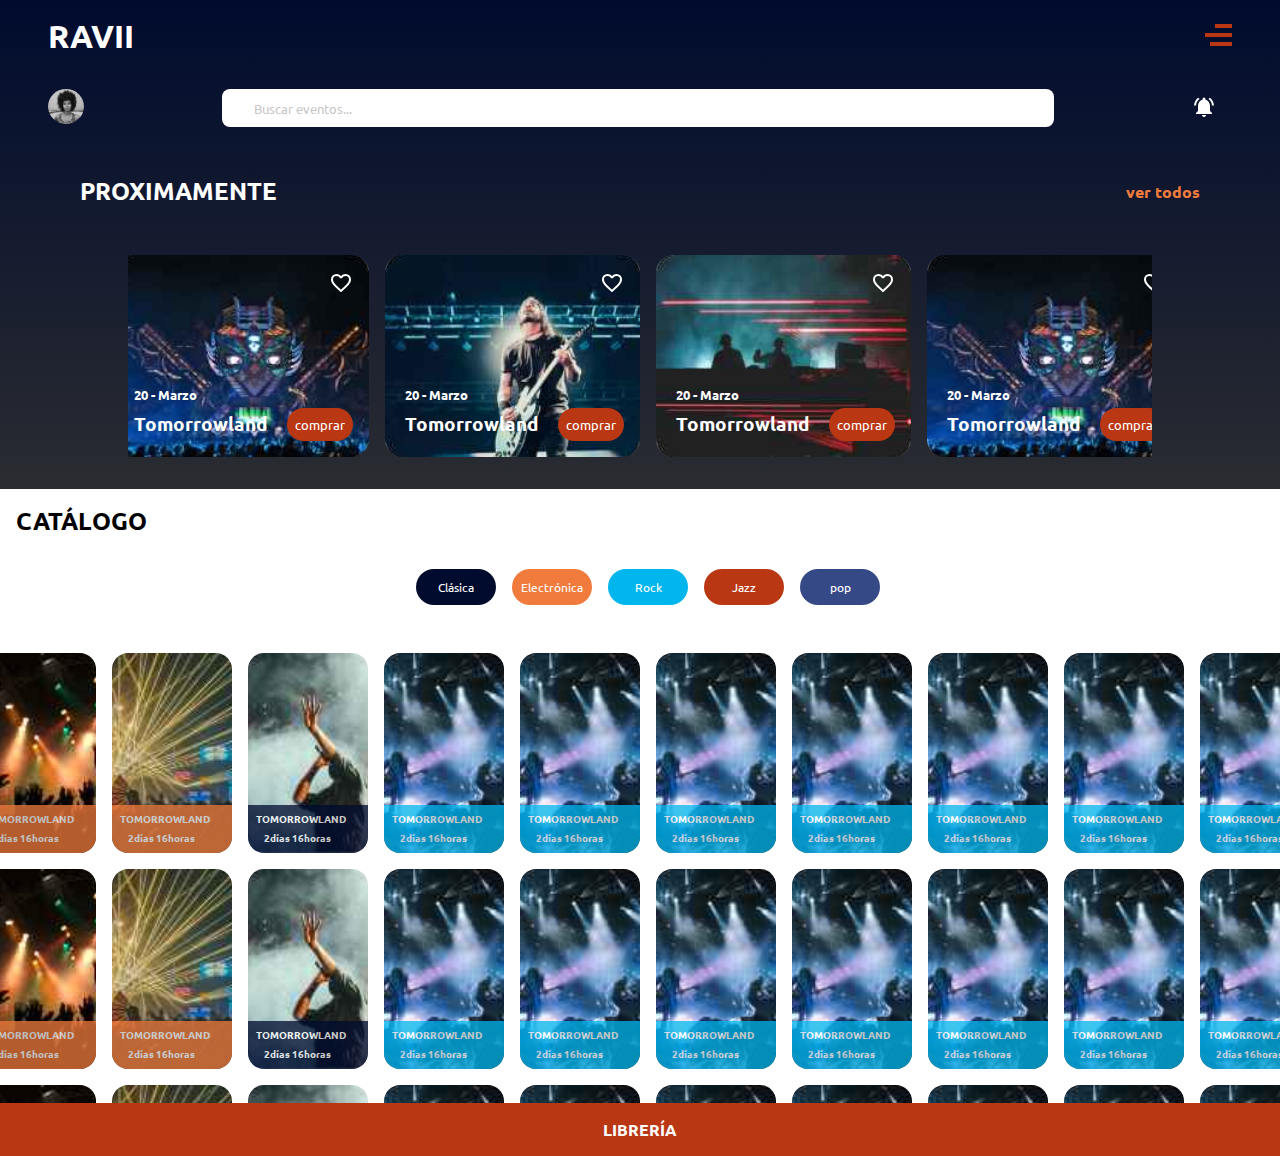
<file: index.html>
<!DOCTYPE html>
<html lang="en">
<head>
    <meta charset="UTF-8">
    <meta http-equiv="X-UA-Compatible" content="IE=edge">
    <meta name="viewport" content="width=device-width, initial-scale=1.0">
    <link rel="stylesheet" href="https://cdnjs.cloudflare.com/ajax/libs/font-awesome/5.15.2/css/all.min.css" integrity="sha512-HK5fgLBL+xu6dm/Ii3z4xhlSUyZgTT9tuc/hSrtw6uzJOvgRr2a9jyxxT1ely+B+xFAmJKVSTbpM/CuL7qxO8w==" crossorigin="anonymous" />
    <link rel="stylesheet" href="./main.css">
    <link rel="stylesheet" href="./css/desktop.css" media="(min-width: 1024px)">
    <title>Document</title>
</head>
<body>
    <section class="header-section">

        <header class="header">
            <h1 class="header-logo">RAVII</h1>
            <div class="header-side-nav">
                <img src="./assets/side-menu.svg" alt="">
            </div>

            
        </header>

        <div class="header-side-nav_options">
            <ul CLASS="side-nav-optionlist">
                <li class="nav-item" style="background: #000B2E;"><span>CLÁSICA</span></li>
                <li class="nav-item" style="background: #F07B3C;"><span>ELECTRÓNICA</span></li>
                <li class="nav-item" style="background: #00B6ED;"><span>ROCK</span></li>
                <li class="nav-item" style="background:#BA3713;"><span>JAZZ</span></li>
                <li class="nav-item" style="background: #364987;"><span>POP</span></li>                
            </ul>
        </div>

        <div class="user-section">
            <div class="user-section_profile">
                <img src="./assets/profile-picture.svg" alt="">                
            </div>
            <form class="user-section_search">
                <input class="search" type="text" placeholder="Buscar eventos...">                
            </form>
            <div class="user-section_notifications">
                <img src="./assets/notifications.svg" alt="">
            </div>
        </div>

        <!-- user section options -->
        <div class="user-section_options">
            <div>
                <ul class="user-pages">
                    <li class="user-page"><i class="fas fa-user"></i>Nombre</li>
                    <li class="user-page"><i class="fas fa-birthday-cake"></i>Edad</li>
                    <li class="user-page"><i class="fas fa-tags"></i>Categorías</li>
                    <li class="user-page"><i class="fas fa-calendar-week"></i>Eventos en espera</li>
                    <li class="user-page"><i class="fas fa-users"></i>Amigos</li>
                </ul>
            </div>
            <div>
                <p class="user-page exit-btn"><i class="fas fa-times"></i>Salir</p>
            </div>
        </div>

        <!-- user section options -->

        <div class="next-events-section">            
            <h2 class="next-events-title">PROXIMAMENTE</h2>
            <h4 class="next-events-action">ver todos</h4>            
        </div>

        <div class="next-event-container">
            <!-- evento -->
            <div class="next-event-card">
                <div class="next-event-text">
                    <h5>20 - Marzo</h5>
                    <h3>Tomorrowland</h3>
                </div>
                <div class="next-event-icons">
                    <img src="./assets/favorite.svg" alt="">
                    <button class="next-event-btn">comprar</button>
                </div>
            </div>
            <!-- evento -->

             <!-- evento -->
             <div class="next-event-card" style="background: url('./assets/next-e-02.jpg');background-position: center; background-size: cover; background-repeat: no-repeat;">
                <div class="next-event-text">
                    <h5>20 - Marzo</h5>
                    <h3>Tomorrowland</h3>
                </div>
                <div class="next-event-icons">
                    <img src="./assets/favorite.svg" alt="">
                    <button class="next-event-btn">comprar</button>
                </div>
            </div>
            <!-- evento -->

             <!-- evento -->
             <div class="next-event-card" style="background: url('./assets/next-e-03.jpg');background-position: center; background-size: cover; background-repeat: no-repeat;">
                <div class="next-event-text">
                    <h5>20 - Marzo</h5>
                    <h3>Tomorrowland</h3>
                </div>
                <div class="next-event-icons">
                    <img src="./assets/favorite.svg" alt="">
                    <button class="next-event-btn">comprar</button>
                </div>
            </div>
            <!-- evento -->

             <!-- evento -->
             <div class="next-event-card">
                <div class="next-event-text">
                    <h5>20 - Marzo</h5>
                    <h3>Tomorrowland</h3>
                </div>
                <div class="next-event-icons">
                    <img src="./assets/favorite.svg" alt="">
                    <button class="next-event-btn">comprar</button>
                </div>
            </div>
            <!-- evento -->
            

        </div>        
    </section>

    <section class="catalog-section">

        <h2>CATÁLOGO</h2>
        <div class="categories">
            <div class="category classic"><span>Clásica</span></div>
            <div class="category electronic"><span>Electrónica</span></div>
            <div class="category rock"><span>Rock</span></div>
            <div class="category jazz"><span>Jazz</span></div>
            <div class="category pop"><span>pop</span></div>
        </div>


        <!-- EVENT CONTAINER -->

        <div class="overflow">
            <div class="events-container">

                <a href="./event.html">
                    <div class="event-card">
                        <div class="event-text-container">
                            <h4 class="event-title">TOMORROWLAND</h4>
                            <h5 class="event-timer"><span><i class="far fa-clock"></i></span>2días 16horas</h5>
                        </div>
                    </div>
                </a>

                <div class="event-card" style="background: url('./assets/event02.jpg');background-repeat: no-repeat;background-position:center; background-size: cover; ">
                    <div class="event-text-container" style="background: var(--main-orange);">
                        <h4 class="event-title">TOMORROWLAND</h4>
                        <h5 class="event-timer"><span><i class="far fa-clock"></i></span>2días 16horas</h5>
                    </div>
                </div>
                <div class="event-card" style="background: url('./assets/event03.jpg');background-repeat: no-repeat;background-position:center; background-size: cover; ">
                    <div class="event-text-container" style="background: var(--dark-blue);">
                        <h4 class="event-title">TOMORROWLAND</h4>
                        <h5 class="event-timer"><span><i class="far fa-clock"></i></span>2días 16horas</h5>
                    </div>
                </div>
                <div class="event-card" style="background: url('./assets/event04.jpg');background-repeat: no-repeat;background-position:center; background-size: cover; ">
                    <div class="event-text-container" style="background: var(--light-blue);">
                        <h4 class="event-title">TOMORROWLAND</h4>
                        <h5 class="event-timer"><span><i class="far fa-clock"></i></span>2días 16horas</h5>
                    </div>
                </div>
                <div class="event-card" style="background: url('./assets/event04.jpg');background-repeat: no-repeat;background-position:center; background-size: cover; ">
                    <div class="event-text-container" style="background: var(--light-blue);">
                        <h4 class="event-title">TOMORROWLAND</h4>
                        <h5 class="event-timer"><span><i class="far fa-clock"></i></span>2días 16horas</h5>
                    </div>
                </div>
                <div class="event-card" style="background: url('./assets/event04.jpg');background-repeat: no-repeat;background-position:center; background-size: cover; ">
                    <div class="event-text-container" style="background: var(--light-blue);">
                        <h4 class="event-title">TOMORROWLAND</h4>
                        <h5 class="event-timer"><span><i class="far fa-clock"></i></span>2días 16horas</h5>
                    </div>
                </div>
                <div class="event-card" style="background: url('./assets/event04.jpg');background-repeat: no-repeat;background-position:center; background-size: cover; ">
                    <div class="event-text-container" style="background: var(--light-blue);">
                        <h4 class="event-title">TOMORROWLAND</h4>
                        <h5 class="event-timer"><span><i class="far fa-clock"></i></span>2días 16horas</h5>
                    </div>
                </div>
                <div class="event-card" style="background: url('./assets/event04.jpg');background-repeat: no-repeat;background-position:center; background-size: cover; ">
                    <div class="event-text-container" style="background: var(--light-blue);">
                        <h4 class="event-title">TOMORROWLAND</h4>
                        <h5 class="event-timer"><span><i class="far fa-clock"></i></span>2días 16horas</h5>
                    </div>
                </div>
                <div class="event-card" style="background: url('./assets/event04.jpg');background-repeat: no-repeat;background-position:center; background-size: cover; ">
                    <div class="event-text-container" style="background: var(--light-blue);">
                        <h4 class="event-title">TOMORROWLAND</h4>
                        <h5 class="event-timer"><span><i class="far fa-clock"></i></span>2días 16horas</h5>
                    </div>
                </div>
                <div class="event-card" style="background: url('./assets/event04.jpg');background-repeat: no-repeat;background-position:center; background-size: cover; ">
                    <div class="event-text-container" style="background: var(--light-blue);">
                        <h4 class="event-title">TOMORROWLAND</h4>
                        <h5 class="event-timer"><span><i class="far fa-clock"></i></span>2días 16horas</h5>
                    </div>
                </div>
            </div>
            <!-- EVENT CONTAINER -->
            <!-- EVENT CONTAINER -->
            <div class="events-container">
                <div class="event-card">
                    <div class="event-text-container">
                        <h4 class="event-title">TOMORROWLAND</h4>
                        <h5 class="event-timer"><span><i class="far fa-clock"></i></span>2días 16horas</h5>
                    </div>
                </div>
                <div class="event-card" style="background: url('./assets/event02.jpg');background-repeat: no-repeat;background-position:center; background-size: cover; ">
                    <div class="event-text-container" style="background: var(--main-orange);">
                        <h4 class="event-title">TOMORROWLAND</h4>
                        <h5 class="event-timer"><span><i class="far fa-clock"></i></span>2días 16horas</h5>
                    </div>
                </div>
                <div class="event-card" style="background: url('./assets/event03.jpg');background-repeat: no-repeat;background-position:center; background-size: cover; ">
                    <div class="event-text-container" style="background: var(--dark-blue);">
                        <h4 class="event-title">TOMORROWLAND</h4>
                        <h5 class="event-timer"><span><i class="far fa-clock"></i></span>2días 16horas</h5>
                    </div>
                </div>
                <div class="event-card" style="background: url('./assets/event04.jpg');background-repeat: no-repeat;background-position:center; background-size: cover; ">
                    <div class="event-text-container" style="background: var(--light-blue);">
                        <h4 class="event-title">TOMORROWLAND</h4>
                        <h5 class="event-timer"><span><i class="far fa-clock"></i></span>2días 16horas</h5>
                    </div>
                </div>
                <div class="event-card" style="background: url('./assets/event04.jpg');background-repeat: no-repeat;background-position:center; background-size: cover; ">
                    <div class="event-text-container" style="background: var(--light-blue);">
                        <h4 class="event-title">TOMORROWLAND</h4>
                        <h5 class="event-timer"><span><i class="far fa-clock"></i></span>2días 16horas</h5>
                    </div>
                </div>
                <div class="event-card" style="background: url('./assets/event04.jpg');background-repeat: no-repeat;background-position:center; background-size: cover; ">
                    <div class="event-text-container" style="background: var(--light-blue);">
                        <h4 class="event-title">TOMORROWLAND</h4>
                        <h5 class="event-timer"><span><i class="far fa-clock"></i></span>2días 16horas</h5>
                    </div>
                </div>
                <div class="event-card" style="background: url('./assets/event04.jpg');background-repeat: no-repeat;background-position:center; background-size: cover; ">
                    <div class="event-text-container" style="background: var(--light-blue);">
                        <h4 class="event-title">TOMORROWLAND</h4>
                        <h5 class="event-timer"><span><i class="far fa-clock"></i></span>2días 16horas</h5>
                    </div>
                </div>
                <div class="event-card" style="background: url('./assets/event04.jpg');background-repeat: no-repeat;background-position:center; background-size: cover; ">
                    <div class="event-text-container" style="background: var(--light-blue);">
                        <h4 class="event-title">TOMORROWLAND</h4>
                        <h5 class="event-timer"><span><i class="far fa-clock"></i></span>2días 16horas</h5>
                    </div>
                </div>
                <div class="event-card" style="background: url('./assets/event04.jpg');background-repeat: no-repeat;background-position:center; background-size: cover; ">
                    <div class="event-text-container" style="background: var(--light-blue);">
                        <h4 class="event-title">TOMORROWLAND</h4>
                        <h5 class="event-timer"><span><i class="far fa-clock"></i></span>2días 16horas</h5>
                    </div>
                </div>
                <div class="event-card" style="background: url('./assets/event04.jpg');background-repeat: no-repeat;background-position:center; background-size: cover; ">
                    <div class="event-text-container" style="background: var(--light-blue);">
                        <h4 class="event-title">TOMORROWLAND</h4>
                        <h5 class="event-timer"><span><i class="far fa-clock"></i></span>2días 16horas</h5>
                    </div>
                </div>
            </div>
            <!-- EVENT CONTAINER -->
            
            <!-- EVENT CONTAINER -->
            <div class="events-container">
                <div class="event-card">
                    <div class="event-text-container">
                        <h4 class="event-title">TOMORROWLAND</h4>
                        <h5 class="event-timer"><span><i class="far fa-clock"></i></span>2días 16horas</h5>
                    </div>
                </div>
                <div class="event-card" style="background: url('./assets/event02.jpg');background-repeat: no-repeat;background-position:center; background-size: cover; ">
                    <div class="event-text-container" style="background: var(--main-orange);">
                        <h4 class="event-title">TOMORROWLAND</h4>
                        <h5 class="event-timer"><span><i class="far fa-clock"></i></span>2días 16horas</h5>
                    </div>
                </div>
                <div class="event-card" style="background: url('./assets/event03.jpg');background-repeat: no-repeat;background-position:center; background-size: cover; ">
                    <div class="event-text-container" style="background: var(--dark-blue);">
                        <h4 class="event-title">TOMORROWLAND</h4>
                        <h5 class="event-timer"><span><i class="far fa-clock"></i></span>2días 16horas</h5>
                    </div>
                </div>
                <div class="event-card" style="background: url('./assets/event04.jpg');background-repeat: no-repeat;background-position:center; background-size: cover; ">
                    <div class="event-text-container" style="background: var(--light-blue);">
                        <h4 class="event-title">TOMORROWLAND</h4>
                        <h5 class="event-timer"><span><i class="far fa-clock"></i></span>2días 16horas</h5>
                    </div>
                </div>
                <div class="event-card" style="background: url('./assets/event04.jpg');background-repeat: no-repeat;background-position:center; background-size: cover; ">
                    <div class="event-text-container" style="background: var(--light-blue);">
                        <h4 class="event-title">TOMORROWLAND</h4>
                        <h5 class="event-timer"><span><i class="far fa-clock"></i></span>2días 16horas</h5>
                    </div>
                </div>
                <div class="event-card" style="background: url('./assets/event04.jpg');background-repeat: no-repeat;background-position:center; background-size: cover; ">
                    <div class="event-text-container" style="background: var(--light-blue);">
                        <h4 class="event-title">TOMORROWLAND</h4>
                        <h5 class="event-timer"><span><i class="far fa-clock"></i></span>2días 16horas</h5>
                    </div>
                </div>
                <div class="event-card" style="background: url('./assets/event04.jpg');background-repeat: no-repeat;background-position:center; background-size: cover; ">
                    <div class="event-text-container" style="background: var(--light-blue);">
                        <h4 class="event-title">TOMORROWLAND</h4>
                        <h5 class="event-timer"><span><i class="far fa-clock"></i></span>2días 16horas</h5>
                    </div>
                </div>
                <div class="event-card" style="background: url('./assets/event04.jpg');background-repeat: no-repeat;background-position:center; background-size: cover; ">
                    <div class="event-text-container" style="background: var(--light-blue);">
                        <h4 class="event-title">TOMORROWLAND</h4>
                        <h5 class="event-timer"><span><i class="far fa-clock"></i></span>2días 16horas</h5>
                    </div>
                </div>
                <div class="event-card" style="background: url('./assets/event04.jpg');background-repeat: no-repeat;background-position:center; background-size: cover; ">
                    <div class="event-text-container" style="background: var(--light-blue);">
                        <h4 class="event-title">TOMORROWLAND</h4>
                        <h5 class="event-timer"><span><i class="far fa-clock"></i></span>2días 16horas</h5>
                    </div>
                </div>
                <div class="event-card" style="background: url('./assets/event04.jpg');background-repeat: no-repeat;background-position:center; background-size: cover; ">
                    <div class="event-text-container" style="background: var(--light-blue);">
                        <h4 class="event-title">TOMORROWLAND</h4>
                        <h5 class="event-timer"><span><i class="far fa-clock"></i></span>2días 16horas</h5>
                    </div>
                </div>
            </div>
            <!-- EVENT CONTAINER -->

             <!-- EVENT CONTAINER -->
             <div class="events-container">
                <div class="event-card">
                    <div class="event-text-container">
                        <h4 class="event-title">TOMORROWLAND</h4>
                        <h5 class="event-timer"><span><i class="far fa-clock"></i></span>2días 16horas</h5>
                    </div>
                </div>
                <div class="event-card" style="background: url('./assets/event02.jpg');background-repeat: no-repeat;background-position:center; background-size: cover; ">
                    <div class="event-text-container" style="background: var(--main-orange);">
                        <h4 class="event-title">TOMORROWLAND</h4>
                        <h5 class="event-timer"><span><i class="far fa-clock"></i></span>2días 16horas</h5>
                    </div>
                </div>
                <div class="event-card" style="background: url('./assets/event03.jpg');background-repeat: no-repeat;background-position:center; background-size: cover; ">
                    <div class="event-text-container" style="background: var(--dark-blue);">
                        <h4 class="event-title">TOMORROWLAND</h4>
                        <h5 class="event-timer"><span><i class="far fa-clock"></i></span>2días 16horas</h5>
                    </div>
                </div>
                <div class="event-card" style="background: url('./assets/event04.jpg');background-repeat: no-repeat;background-position:center; background-size: cover; ">
                    <div class="event-text-container" style="background: var(--light-blue);">
                        <h4 class="event-title">TOMORROWLAND</h4>
                        <h5 class="event-timer"><span><i class="far fa-clock"></i></span>2días 16horas</h5>
                    </div>
                </div>
                <div class="event-card" style="background: url('./assets/event04.jpg');background-repeat: no-repeat;background-position:center; background-size: cover; ">
                    <div class="event-text-container" style="background: var(--light-blue);">
                        <h4 class="event-title">TOMORROWLAND</h4>
                        <h5 class="event-timer"><span><i class="far fa-clock"></i></span>2días 16horas</h5>
                    </div>
                </div>
                <div class="event-card" style="background: url('./assets/event04.jpg');background-repeat: no-repeat;background-position:center; background-size: cover; ">
                    <div class="event-text-container" style="background: var(--light-blue);">
                        <h4 class="event-title">TOMORROWLAND</h4>
                        <h5 class="event-timer"><span><i class="far fa-clock"></i></span>2días 16horas</h5>
                    </div>
                </div>
                <div class="event-card" style="background: url('./assets/event04.jpg');background-repeat: no-repeat;background-position:center; background-size: cover; ">
                    <div class="event-text-container" style="background: var(--light-blue);">
                        <h4 class="event-title">TOMORROWLAND</h4>
                        <h5 class="event-timer"><span><i class="far fa-clock"></i></span>2días 16horas</h5>
                    </div>
                </div>
                <div class="event-card" style="background: url('./assets/event04.jpg');background-repeat: no-repeat;background-position:center; background-size: cover; ">
                    <div class="event-text-container" style="background: var(--light-blue);">
                        <h4 class="event-title">TOMORROWLAND</h4>
                        <h5 class="event-timer"><span><i class="far fa-clock"></i></span>2días 16horas</h5>
                    </div>
                </div>
                <div class="event-card" style="background: url('./assets/event04.jpg');background-repeat: no-repeat;background-position:center; background-size: cover; ">
                    <div class="event-text-container" style="background: var(--light-blue);">
                        <h4 class="event-title">TOMORROWLAND</h4>
                        <h5 class="event-timer"><span><i class="far fa-clock"></i></span>2días 16horas</h5>
                    </div>
                </div>
                <div class="event-card" style="background: url('./assets/event04.jpg');background-repeat: no-repeat;background-position:center; background-size: cover; ">
                    <div class="event-text-container" style="background: var(--light-blue);">
                        <h4 class="event-title">TOMORROWLAND</h4>
                        <h5 class="event-timer"><span><i class="far fa-clock"></i></span>2días 16horas</h5>
                    </div>
                </div>
            </div>
            <!-- EVENT CONTAINER -->

             <!-- EVENT CONTAINER -->
             <div class="events-container">
                <div class="event-card">
                    <div class="event-text-container">
                        <h4 class="event-title">TOMORROWLAND</h4>
                        <h5 class="event-timer"><span><i class="far fa-clock"></i></span>2días 16horas</h5>
                    </div>
                </div>
                <div class="event-card" style="background: url('./assets/event02.jpg');background-repeat: no-repeat;background-position:center; background-size: cover; ">
                    <div class="event-text-container" style="background: var(--main-orange);">
                        <h4 class="event-title">TOMORROWLAND</h4>
                        <h5 class="event-timer"><span><i class="far fa-clock"></i></span>2días 16horas</h5>
                    </div>
                </div>
                <div class="event-card" style="background: url('./assets/event03.jpg');background-repeat: no-repeat;background-position:center; background-size: cover; ">
                    <div class="event-text-container" style="background: var(--dark-blue);">
                        <h4 class="event-title">TOMORROWLAND</h4>
                        <h5 class="event-timer"><span><i class="far fa-clock"></i></span>2días 16horas</h5>
                    </div>
                </div>
                <div class="event-card" style="background: url('./assets/event04.jpg');background-repeat: no-repeat;background-position:center; background-size: cover; ">
                    <div class="event-text-container" style="background: var(--light-blue);">
                        <h4 class="event-title">TOMORROWLAND</h4>
                        <h5 class="event-timer"><span><i class="far fa-clock"></i></span>2días 16horas</h5>
                    </div>
                </div>
                <div class="event-card" style="background: url('./assets/event04.jpg');background-repeat: no-repeat;background-position:center; background-size: cover; ">
                    <div class="event-text-container" style="background: var(--light-blue);">
                        <h4 class="event-title">TOMORROWLAND</h4>
                        <h5 class="event-timer"><span><i class="far fa-clock"></i></span>2días 16horas</h5>
                    </div>
                </div>
                <div class="event-card" style="background: url('./assets/event04.jpg');background-repeat: no-repeat;background-position:center; background-size: cover; ">
                    <div class="event-text-container" style="background: var(--light-blue);">
                        <h4 class="event-title">TOMORROWLAND</h4>
                        <h5 class="event-timer"><span><i class="far fa-clock"></i></span>2días 16horas</h5>
                    </div>
                </div>
                <div class="event-card" style="background: url('./assets/event04.jpg');background-repeat: no-repeat;background-position:center; background-size: cover; ">
                    <div class="event-text-container" style="background: var(--light-blue);">
                        <h4 class="event-title">TOMORROWLAND</h4>
                        <h5 class="event-timer"><span><i class="far fa-clock"></i></span>2días 16horas</h5>
                    </div>
                </div>
                <div class="event-card" style="background: url('./assets/event04.jpg');background-repeat: no-repeat;background-position:center; background-size: cover; ">
                    <div class="event-text-container" style="background: var(--light-blue);">
                        <h4 class="event-title">TOMORROWLAND</h4>
                        <h5 class="event-timer"><span><i class="far fa-clock"></i></span>2días 16horas</h5>
                    </div>
                </div>
                <div class="event-card" style="background: url('./assets/event04.jpg');background-repeat: no-repeat;background-position:center; background-size: cover; ">
                    <div class="event-text-container" style="background: var(--light-blue);">
                        <h4 class="event-title">TOMORROWLAND</h4>
                        <h5 class="event-timer"><span><i class="far fa-clock"></i></span>2días 16horas</h5>
                    </div>
                </div>
                <div class="event-card" style="background: url('./assets/event04.jpg');background-repeat: no-repeat;background-position:center; background-size: cover; ">
                    <div class="event-text-container" style="background: var(--light-blue);">
                        <h4 class="event-title">TOMORROWLAND</h4>
                        <h5 class="event-timer"><span><i class="far fa-clock"></i></span>2días 16horas</h5>
                    </div>
                </div>
            </div>
            <!-- EVENT CONTAINER -->
        </div> 
       </section>

       <div class="collection-btn">LIBRERÍA</div>
    
<script src="./app.js"></script>
</body>
</html>
</file>
<file: main.css>
@import url('https://fonts.googleapis.com/css2?family=Ubuntu:wght@300;400;700&display=swap');

:root {
    --dark-blue: #000B2E;
	--king-blue:#364987;
	--light-blue: #00B6ED;
	--main-orange: #F07B3C;
	--dark-orange:#BA3713;
	--main-background: linear-gradient(#000B2E, #2A2C31);
}

* {
    font-family: 'Ubuntu', sans-serif;
    margin: 0;
    padding: 0;
    list-style: none;
}
body{
    width: 100vw;
}
.header-section {
    position: relative;
    background: var(--main-background);
    width: 100vw;    
}

.header {
    position: relative;
    display: flex;
    justify-content: space-between;
    align-items: center;
    padding: 16px 16px;
}
.header-logo{
    color: white;
    font-weight: 700;
}

.header-side-nav{
    cursor: pointer;
}

.header-side-nav_options{
    position:absolute ;
    background-color: white;
    right: 0;
    left: 0; 
    height: auto;
    z-index: 111;
    overflow: hidden;
    transform: scaleY(0);
    transform-origin: top;
    transition: transform 300ms ease-in;
}
.side-nav-visible{
    transform: scaleY(1);
}

.side-nav-optionlist {
    display: flex;
    flex-direction: column;
    justify-content: center;
    align-items: center;
    padding-top: 48px;
}
.nav-item{
    display: flex;
    justify-items: center;
    margin-bottom: 4px;
    width: 100%;
    text-align: center;
    padding: 16px;
    cursor: pointer;
}
.nav-item span {
    margin: 0 auto;
    width: inherit; 
    color: white;
    font-family: inherit;
    font-weight: 700;   
}

.user-section {
    display: flex;
    justify-content: space-between;
    align-items: center;
    width: auto;
    padding: 16px;    
}

.user-section_profile {
    cursor: pointer;
}
.user-section_profile:active{
    transform: scale(0.95);
}
.user-section_notifications {
    padding-right: 16px;
}

.user-section_options{
    position: absolute;
    background-color:rgba(0, 11, 46, 0.9);
    box-shadow: 2px 1px 4px rgba(0, 0, 0, 0.5);
    color: var(--main-orange);
    top: 0;
    width: auto;
    height: 100vh;
    padding: 60px;
    left:0;
    z-index: 100;
    overflow: hidden;    
    transform: scaleX(0);
    transform-origin:left;
    transition: transform 300ms ease-in;
}
.user-section_options.visible{
    transform: scaleX(1);   
}
.exit-btn{
    color: white;
    margin-top: 32px;
}
.user-page{
    margin-bottom: 16px;
    cursor: pointer;
    opacity: 0;
    transition: opacity 300ms ease-in;
    transition-delay: 100ms;
    
}
.user-section_options.visible .user-page {
    opacity: 1;
}
.user-page i{
    margin-right: 16px;
}
.user-page:hover{
    color: white;
}

.next-events-section {
    display: flex;
    justify-content: space-between;
    align-items: center;
    margin: 16px 32px;
}
.next-events-title {
    color: white;
}
.next-events-action {
    color: var(--main-orange);
    cursor: pointer;
}
.search{
    color: var(--king-blue);
    width: 230px;
    height: 30px;
    border:none;
    border-radius: 8px;
    outline: none;
    padding:4px 32px;
}
.search::placeholder {
    color:#C8C7C7;
    margin-right: 8px;
}
.search:focus {
    border: 2px solid var(--main-orange);
}
 
.next-event-container{
    display: flex;
    margin: 16px 32px;
    padding: 16px 32px;
    padding-bottom: 32px;
    overflow-x: scroll;
}
.next-event-card {
    display: flex;   
    width: auto;
    height: 170px;
    background: url("./assets/next-e-01.jpg");
    background-position: center;
    background-size: cover;
    background-repeat: no-repeat;
    border-radius: 18px;
    padding: 16px;
    margin-left: 16px;
    cursor: pointer;
}
.next-event-text {
    display: flex;
    flex-direction: column;
    justify-content: flex-end;
    margin-top: 4px;
    margin-bottom: 0;
    color: white;
}
.next-event-card h3, .next-event-card h5 {
    margin: 4px;
    color: white;
}   

.next-event-icons {
    display: flex;
    flex-direction: column;
    justify-content: space-between;
    align-items: flex-end;
    margin-left:16px ;
}
.next-event-icons img {
    width: 24px;
    justify-content: flex-end;
    cursor: pointer;
}
.next-event-icons button {
    color: white;
    background-color: var(--dark-orange);
    padding: 8px;
    border:none;
    border-radius: 20px;
    cursor: pointer;
}
.catalog-section {
    /* padding:16px 32px; */
    width: 100vw;
    
}
.catalog-section h2 {
    padding: 16px;
}
.categories {
    display: flex;
    flex-wrap: wrap;
    justify-content: center;
    margin: 0 auto;
    margin-top: 16px;
    margin-bottom: 32px;
    padding: 0 16px;
}
.category {
    display: flex;    
    justify-content: center;
    align-items: center;
    margin-left: 16px;
    color: white;
    min-width:80px;
    height: 20px;
    border-radius:50px ;
    font-size: 12px;
    padding: 8px 0;
    margin-bottom: 16px;
    
}
.classic {
    background-color: var(--dark-blue);
}
.electronic {
    background-color: var(--main-orange);
}
.rock {
    background-color: var(--light-blue);
}
.jazz {
    background-color: var(--dark-orange);
}
.pop {
    background-color: var(--king-blue);
}

.overflow {
    overflow-y: scroll;
    overflow-y: scroll;
    height: 50vh;
}


.events-container {
    display: flex;
    
}

.event-card {
    min-width: 120px;
    height: 200px;
    background: url('./assets/event01.jpg');
    background-repeat: no-repeat;
    background-position:center;
    background-size: cover;
    border-radius: 16px;
    position: relative;
    margin-left: 16px;
    margin-bottom: 16px;

    cursor: pointer;
    
}
.event-text-container {
    position: absolute;
    width: 120px;
    display: flex;
    flex-direction: column;
    justify-content: flex-end;
    height: 40px;
    bottom: 0;
    border-radius: 0 0 16px 16px;
    background: var(--main-orange);
    opacity: 0.75;
    margin: 0 auto;
    padding-bottom:8px ;
}

.event-title {
    color: white;
    font-size: 10px;
    margin-left: 8px;
    margin-bottom: 0;    
}
.event-timer span{
    margin-right:8px ;   
}
.event-timer{
    margin-top: 4px;
    margin-left: 8px;
    font-size: 10px;
    color: white;
}

.collection-btn {
    width: 100%;
    background-color: var(--dark-orange);
    color: white;
    font-weight: 700;
    display: flex;
    justify-content: center;
    padding: 16px 0;
    cursor: pointer;
}

.collection-btn:active {
    background-color: var(--main-orange);
}
</file>
<file: css/desktop.css>
/* .header-side-nav {
    display: none;
} */
.search {
    width: 60vw;
}

.header {
    padding: 16px 48px;
}
.user-section{
    padding: 16px 48px;
}
.next-events-section {
    padding: 16px 48px;
}
.next-event-container {
    display: flex;
    justify-content: center;
    width: 75vw;
    margin: 0 auto;
    overflow: hidden;
}
.emoji-list {
    width: 100vw;
    height: 290px;
}

.event-screen{
    width: 70vh;
}
.events-container {
    display: flex;
    justify-content:center ;
    
}
</file>
